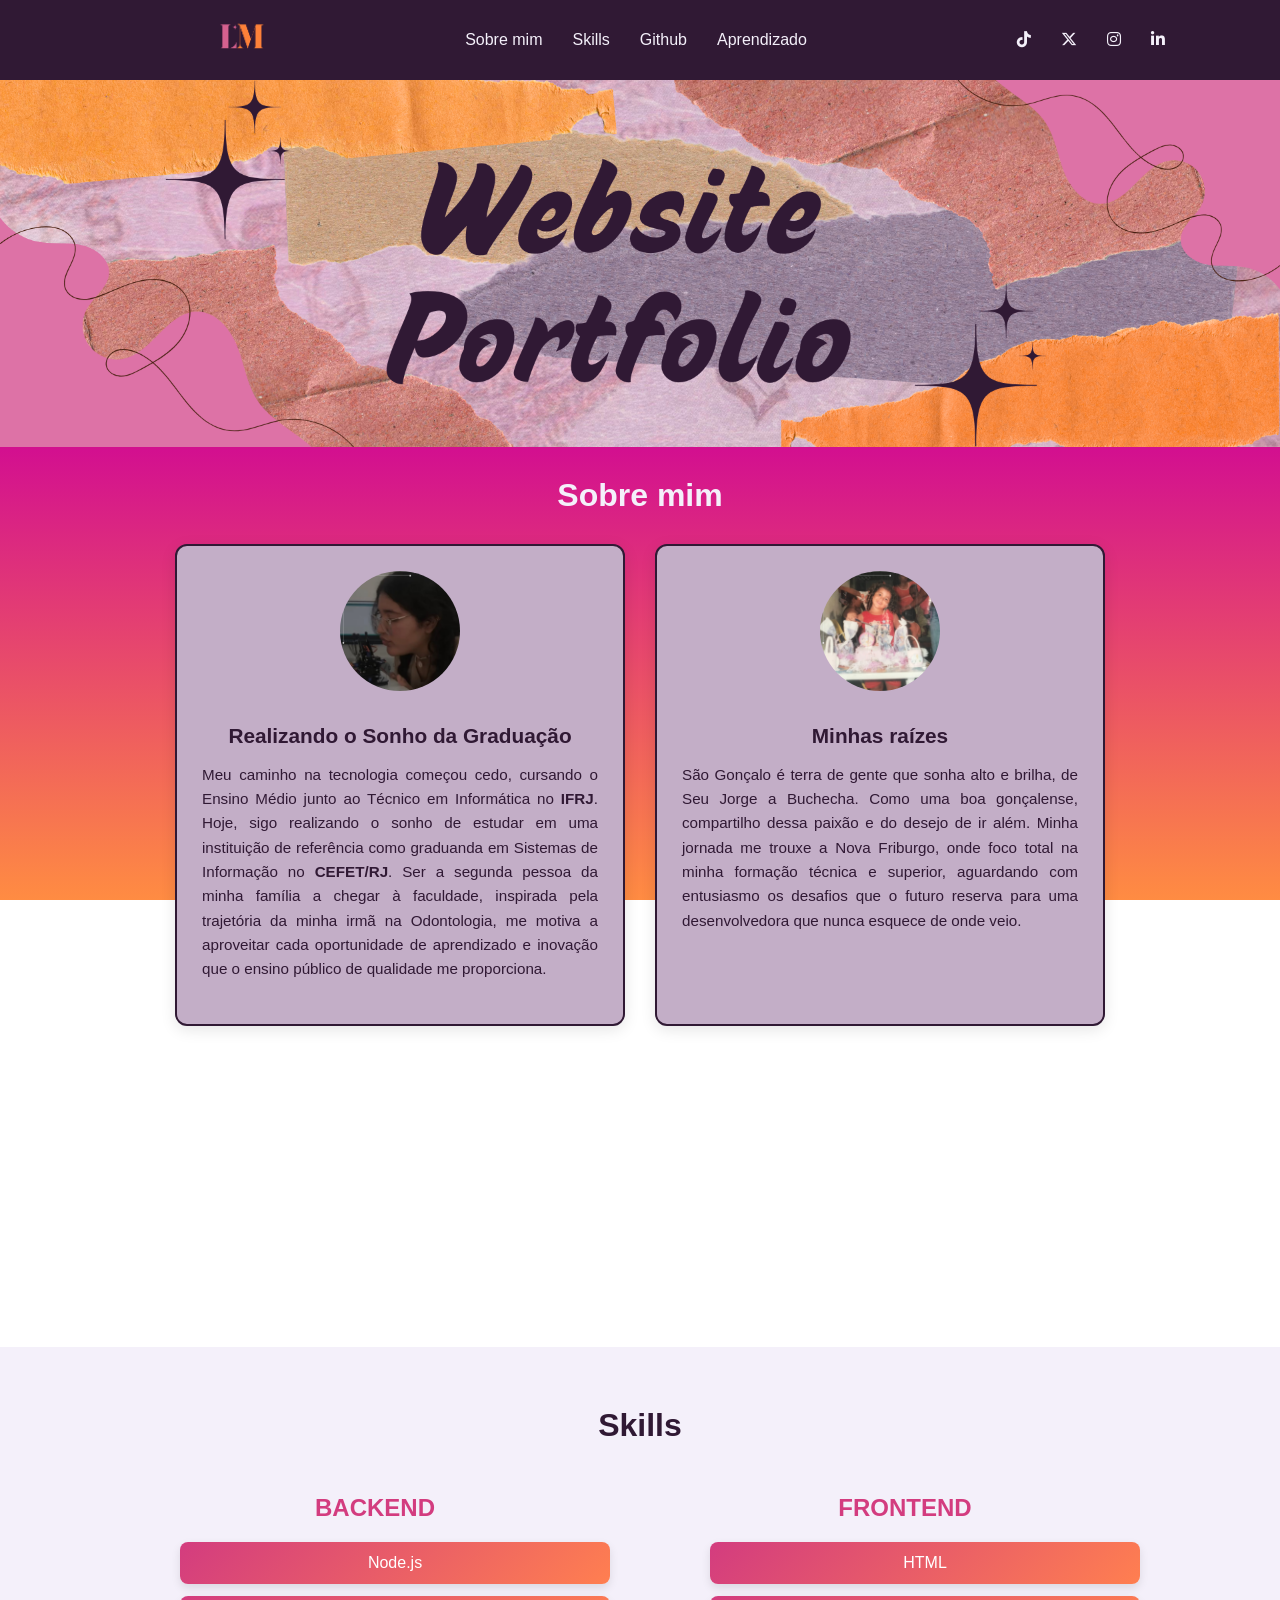
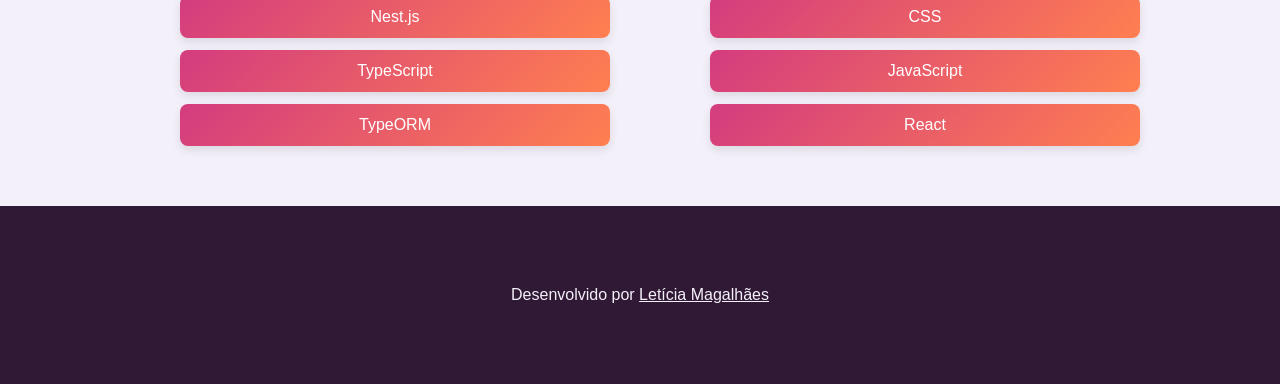
<file: index.html>
<!DOCTYPE html>
<html lang="pt-br">
<head>
    <meta charset="UTF-8">
    <meta name="viewport" content="width=device-width, initial-scale=1.0">
    <title>Letícia Magalhães</title>
    <link rel="stylesheet" href="css/style.css">
    <link rel="stylesheet" href="https://cdnjs.cloudflare.com/ajax/libs/font-awesome/6.5.1/css/all.min.css">
    <link rel="icon" type="image/png" href="img/favicon.png">

</head>
<body>
    <header class="menu">
        <nav>
            <img src="img/logo.png" alt="logo">

            <ul class="pages">
                <li><a href="#sobremim">Sobre mim</a></li>
                <li><a href="#skill">Skills</a></li>
                <li><a href="https://github.com/leticiamglhx#" target="_blank">Github</a></li>
                <li><a href="aprendizado.html">Aprendizado</a></li>
            </ul>

            <ul class="icon">
                <li><a href="https://www.tiktok.com/@leticiamglhx?_r=1&_t=ZS-956XWAz6pQO" target="_blank" title="TikTok"><i class="fa-brands fa-tiktok"></i></a></li>
                <li><a href="https://x.com/leticiamglhx" target="_blank" title="Twitter/X"><i class="fa-brands fa-x-twitter"></i></a></li>
                <li><a href="https://www.instagram.com/leticiamagalhaesx?igsh=MTdmaXJvNjJ4bnRkaQ==" target="_blank" title="Instagram"><i class="fa-brands fa-instagram"></i></a></li>
                <li><a href="https://www.linkedin.com/in/letícia-magalhães-95175838b?utm_source=share_via&utm_content=profile&utm_medium=member_android" target="_blank" title="LinkedIn"><i class="fa-brands fa-linkedin-in"></i></a></li>
            </ul>
        </nav>
    </header>

    <main>
<!-- banner -->
        <div class="banner">
            <img src="img/banner top.png" alt="banner1">
        </div>
<!-- meio -->
        <div class="content" id="sobremim">
            <h2>Sobre mim</h2>
            <ul>
                <li>
                    <img src="img/sobremim1.png" alt="Letícia no ensino medio">
                    <a href="#"><h3>Realizando o Sonho da Graduação</h3>
                        <p> Meu caminho na tecnologia começou cedo, cursando o Ensino Médio junto ao Técnico em Informática no <b>IFRJ</b>. Hoje, sigo realizando o sonho de estudar em uma instituição de referência como graduanda em Sistemas de Informação no <b>CEFET/RJ</b>. Ser a segunda pessoa da minha família a chegar à faculdade, inspirada pela trajetória da minha irmã na Odontologia, me motiva a aproveitar cada oportunidade de aprendizado e inovação que o ensino público de qualidade me proporciona.</p>
                    </a>
            </li>
                <li>
                    <img src="img/sobremim2.png" alt="Letícia na infancia">
                    <a href="#"><h3>Minhas raízes</h3>
                    <p>São Gonçalo é terra de gente que sonha alto e brilha, de Seu Jorge a Buchecha. Como uma boa gonçalense, compartilho dessa paixão e do desejo de ir além. Minha jornada me trouxe a Nova Friburgo, onde foco total na minha formação técnica e superior, aguardando com entusiasmo os desafios que o futuro reserva para uma desenvolvedora que nunca esquece de onde veio.</p>
                </a></li>
            </ul>
        </div>

        <section class="Skills" id="skill">
            <h2>Skills</h2>
            
            <div class="skills-container">
                <div class="skill-category">
                    <h3>Backend</h3>
                    <ul class="skill-list">
                        <li><span>Node.js</span></li>
                        <li><span>Nest.js</span></li>
                        <li><span>TypeScript</span></li>
                        <li><span>TypeORM</span></li>
                        <!-- <li><span>OAuth</span></li> -->
                    </ul>
                </div>

                <div class="skill-category">
                    <h3>Frontend</h3>
                    <ul class="skill-list">
                        <li><span>HTML</span></li>
                        <li><span>CSS</span></li>
                        <li><span>JavaScript</span></li>
                        <li><span>React</span></li>
                        
                        <!-- <li><span>MUI</span></li> -->
                    </ul>
                </div>
            </div>
        </section>
    </main>
<!-- rodapé -->
    <footer>
        <p>Desenvolvido por <u>Letícia Magalhães </u> </p>
    </footer>
    
</body>
</html>
</file>
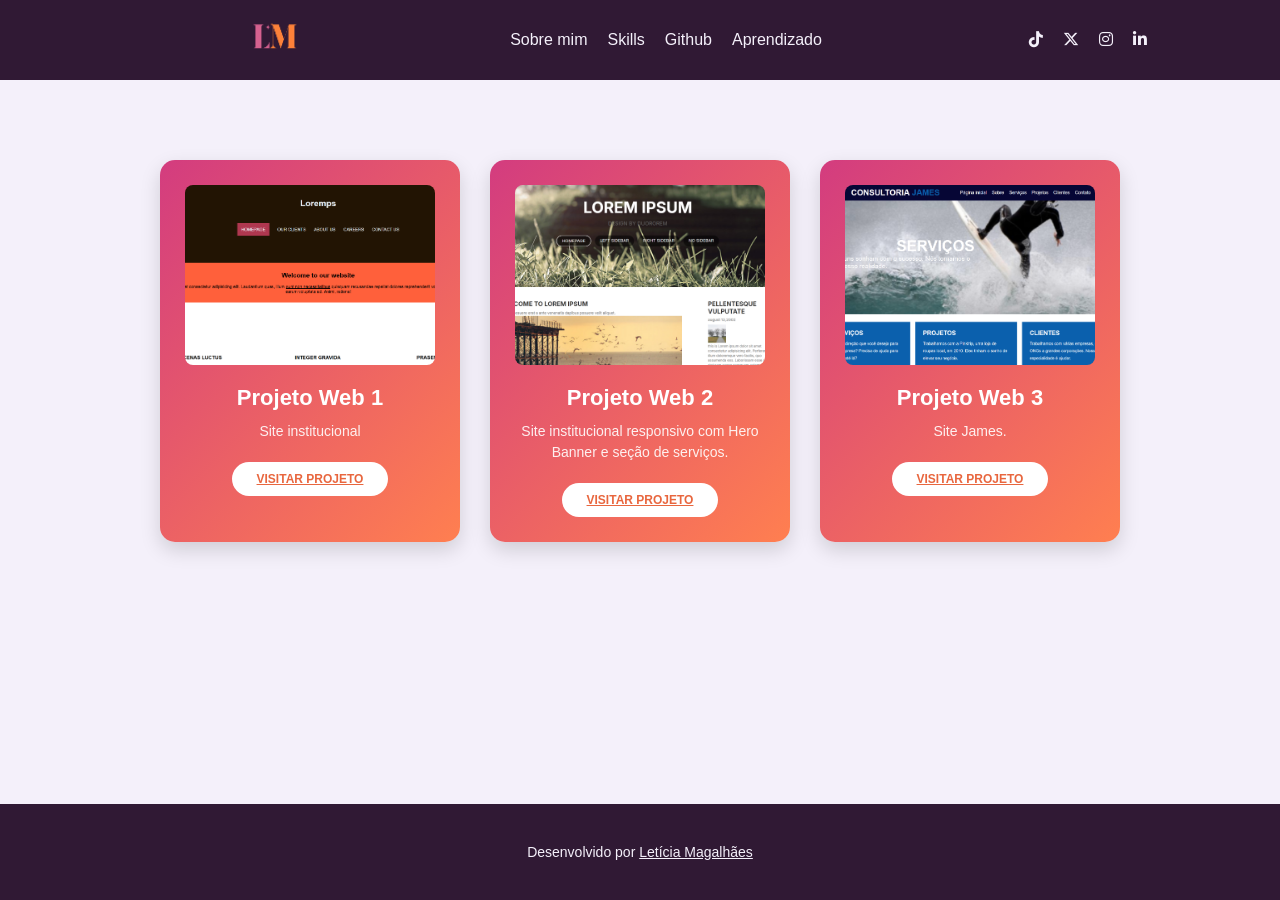
<file: aprendizado.html>
<!DOCTYPE html>
<html lang="pt-br">
<head>
    <meta charset="UTF-8">
    <meta name="viewport" content="width=device-width, initial-scale=1.0">
    <title>Letícia Magalhães</title>
    <link rel="stylesheet" href="css/style2.css">
    <link rel="stylesheet" href="https://cdnjs.cloudflare.com/ajax/libs/font-awesome/6.5.1/css/all.min.css">
    <link rel="icon" type="image/png" href="img/favicon.png">

</head>
<body>
    <!-- cabeçalho -->
    <header class="menu">
        <nav>
            <!-- nao consigo colocar link na imagem -->
            <img src="img/logo.png" alt="logo" href="index.html"> 

            <ul class="pages">
                <li><a href="https://leticiamglhx.github.io">Sobre mim</a></li>
                <li><a href="#skill">Skills</a></li>
                <li><a href="https://github.com/leticiamglhx#">Github</a></li>
                <li><a href="aprendizado.html">Aprendizado</a></li>
            </ul>

            <ul class="icon">
                <li><a href="https://www.tiktok.com/@leticiamglhx?_r=1&_t=ZS-956XWAz6pQO" target="_blank"><i class="fa-brands fa-tiktok"></i></a></li>
                <li><a href="https://x.com/leticiamglhx" target="_blank"><i class="fa-brands fa-x-twitter"></i></a></li>
                <li><a href="https://www.instagram.com/leticiamagalhaesx?igsh=MTdmaXJvNjJ4bnRkaQ==" target="_blank"><i class="fa-brands fa-instagram"></i></a></li>
                <li><a href="https://www.linkedin.com/in/letícia-magalhães-95175838b?utm_source=share_via&utm_content=profile&utm_medium=member_android" target="_blank"><i class="fa-brands fa-linkedin-in"></i></a></li>
            </ul>
        </nav>
    </header>

    <main>
    <div class="portifolio-container">
        <ul class="project-list">
            <li class="project-card">
                <img src="img/web1.png" alt="Preview Projeto Web1">
                
                <h2>Projeto Web 1</h2>
                
                <p>Site institucional</p>
                
                <a href="https://leticiamglhx.github.io/projeto-web1/" target="_blank" class="btn-visit">
                    VISITAR PROJETO
                </a>
            </li>
            
            <li class="project-card">
                <img src="img/web2.png" alt="Preview Projeto Web2">
                
                <h2>Projeto Web 2</h2>
                
                <p>Site institucional responsivo com Hero Banner e seção de serviços.</p>
                
                <a href="https://leticiamglhx.github.io/projeto-web2/" target="_blank" class="btn-visit">
                    VISITAR PROJETO
                </a>
            </li>
            <li class="project-card">
                <img src="img/web3.png" alt="Preview Projeto Web3">
                
                <h2>Projeto Web 3</h2>
                
                <p>Site James.</p>
                
                <a href="https://leticiamglhx.github.io/projeto-web3/" target="_blank" class="btn-visit">
                    VISITAR PROJETO
                </a>
            </li>

            
            
            </ul>
    </div>
</main>
    <!-- rodapé -->
    <footer>
        <p>Desenvolvido por <u>Letícia Magalhães </u> </p>
    </footer>
<body>

    
</body>
</html>
</file>
<file: css/style.css>
*{
    background: color #f4f0fa;
    font-family: 'inter',sans-serif;
    margin: 0;
    box-sizing: border-box;
}
html {
    scroll-behavior: smooth;
}
body{
    overflow-x: hidden; /* Garante que nada escape para os lados */
    width: 100%;
}
/* menu inicial */
.menu{
    background-color:rgb(48, 25, 52) ;
    color:#f4f0fa ;
    
}
nav {
    display: flex;
    justify-content:space-around; 
    align-items: center;            
    padding: 10px 30px;             
}
nav img{
    width: 170px;
    padding-left: 110px;
}
.menu a{
    color: #f4f0fa;
}

li a {
    text-decoration: none;
    padding: 15px;

}
.pages, icon{
    list-style: none;
    /* border: yellow solid; */
    display: flex;
    justify-content: center ;
    align-items: center; 



}

.pages a:hover{
    color:#e9c5ad;

}
.icon{
    list-style: none;
    /* border: yellow solid; */
    display: flex;
    justify-content: flex-end ;
    align-items: center;  

}
.icon a:hover{
     color:#e9c5ad;
}
.banner img{
    width: 100%;       /* Obriga a imagem a ter a largura da tela */
    height: auto;      /* Mantém a proporção sem achatar */
    display: block;
}
.content{
    background: linear-gradient(180deg, 
        #301934 0%,   /* Roxo Escuro (Header) */
        #D3108F 50%,  /* Rosa Vibrante */
        #FF8C42 100%  /* Laranja Suave */
    );
    background-attachment: fixed; /* O fundo fica parado ao rolar a página */
    min-height: 100vh; /* Garante que o fundo cubra a tela inteira */
    margin: 0;

}

.content ul{
    display: flex;
    flex-wrap: wrap;
    gap: 30px;
    justify-content: center;
    padding: 0 20px;
}

.content img{
    display: block;
    margin: 0 auto 15px auto; 
    width: 120px;
    height: 120px;
    object-fit: cover;
    border-radius: 50%;
}
.content h2{
    text-align: center;
    padding-top: 30px;
    padding-bottom: 30px;
    color: #f4f0fa;
    font-size: 2em;
}
.content h3{
    color: #301934;
    text-align: center;
    padding-bottom: 15px;
    font-size: 1.3em;
}
.content li{
    list-style:none;
    background-color:#c3aec7;
    border: #301934 solid 2px;
    padding: 25px;
    width: 100%;
    max-width: 450px;
    border-radius: 12px;
    box-shadow: 0 4px 15px rgba(0,0,0,0.1);
    transition: all 0.3s ease;
}
.content li:hover{
    background-color:#d0bcd3;
    border: #301934 solid 2px;
    padding: 25px;
    border-radius: 12px;
    box-shadow: 0 8px 20px rgba(0,0,0,0.2);
    transform: translateY(-5px);
}
.content p {
    text-align: justify;
    color:#301934;
    font-size: 0.95em;
    line-height: 1.6;
}

/* RESPONSIVO - Tablets e abaixo */
@media (max-width: 768px) {
    nav {
        flex-direction: column;
        gap: 15px;
        padding: 15px;
    }
    
    nav img {
        width: 120px;
        padding-left: 0;
    }
    
    .pages, .icon {
        flex-wrap: wrap;
        justify-content: center;
        gap: 10px;
    }
    
    .pages a, .icon a {
        padding: 8px 12px;
        font-size: 0.9em;
    }
    
    .content ul {
        gap: 20px;
        padding: 0 15px;
    }
    
    .content li {
        width: 100%;
        max-width: 100%;
    }
    
    .content h2 {
        font-size: 1.5em;
        padding: 20px 15px;
    }
    
    footer {
        padding: 40px 20px;
        font-size: 0.9em;
    }
}

/* RESPONSIVO - Celulares pequenos */
@media (max-width: 480px) {
    nav {
        flex-direction: column;
        padding: 10px;
    }
    
    nav img {
        width: 100px;
        margin-bottom: 10px;
    }
    
    .pages, .icon {
        gap: 5px;
    }
    
    .pages a, .icon a {
        padding: 5px 8px;
        font-size: 0.8em;
    }
    
    .content {
        min-height: auto;
    }
    
    .content h2 {
        font-size: 1.2em;
        padding: 15px 10px;
    }
    
    .content h3 {
        font-size: 1em;
    }
    
    .content li {
        padding: 15px;
        width: 100%;
    }
    
    .content p {
        font-size: 0.85em;
    }
    
    footer {
        padding: 20px 10px;
        font-size: 0.8em;
    }
}
main{
    flex: 1;
}

.Skills {
    background-color: #f4f0fa;
    padding: 60px 20px;
    text-align: center;
}

.Skills h2 {
    color: #301934;
    margin-bottom: 50px;
    font-size: 2em;
}

.skills-container {
    display: flex;
    flex-wrap: wrap;
    justify-content: center;
    gap: 60px;
    max-width: 1000px;
    margin: 0 auto;
}

.skill-category {
    flex: 1;
    min-width: 300px;
}

.skill-category h3 {
    color: #d33c7f;
    font-size: 1.5em;
    margin-bottom: 20px;
    text-transform: uppercase;
    font-weight: bold;
}

.skill-list {
    list-style: none;
    display: flex;
    flex-direction: column;
    gap: 12px;
}

.skill-list li {
    background: linear-gradient(135deg, #d33c7f 0%, #ff7f50 100%);
    color: white;
    padding: 12px 20px;
    border-radius: 8px;
    font-weight: 500;
    transition: all 0.3s ease;
    box-shadow: 0 4px 10px rgba(0,0,0,0.1);
}

.skill-list li:hover {
    transform: translateX(10px);
    box-shadow: 0 6px 15px rgba(0,0,0,0.2);
}

.skill-list span {
    display: block;
}

/* RESPONSIVO - Tablets */
@media (max-width: 768px) {
    .skills-container {
        gap: 40px;
    }
    
    .skill-category {
        min-width: 250px;
    }
    
    .skill-category h3 {
        font-size: 1.2em;
    }
    
    .skill-list li {
        padding: 10px 15px;
        font-size: 0.95em;
    }
}

/* RESPONSIVO - Celulares */
@media (max-width: 480px) {
    .skills-container {
        flex-direction: column;
        gap: 30px;
    }
    
    .skill-category {
        min-width: 100%;
    }
    
    .skill-category h3 {
        font-size: 1.1em;
    }
    
    .skill-list {
        gap: 10px;
    }
    
    .skill-list li {
        padding: 8px 12px;
        font-size: 0.9em;
    }
}

footer{
    background-color:rgb(48, 25, 52) ;
    color: #f4f0fa;
    padding: 80px;
    text-align: center;
    justify-content:end;
}
</file>
<file: css/style2.css>
/* --- RESET E GERAL --- */
* {
    margin: 0;
    padding: 0;
    box-sizing: border-box;
    font-family: 'Inter', sans-serif;
}

html {
    scroll-behavior: smooth;
}

body {
    background-color: #f4f0fa; /* Corrigido de background: color */
    display: flex;
    flex-direction: column;
    min-height: 100vh;
    overflow-x: hidden;
    width: 100%;
}

/* --- MENU INICIAL --- */
.menu {
    background-color: rgb(48, 25, 52);
    width: 100%;
    position: sticky; /* Opcional: mantém o menu no topo */
    top: 0;
    z-index: 1000;
}

nav {
    display: flex;
    justify-content:space-around; 
    align-items: center;            
    padding: 10px 30px; 
}

/* Estilização das listas do menu */
nav ul {
    display: flex;
    list-style: none;
    align-items: center;
    gap: 20px; /* Espaçamento entre os itens do menu */
}

nav img {
     width: 170px;
    padding-left: 110px;
}

/* Links do menu */
.menu a {
    color: #f4f0fa;
    text-decoration: none;
    transition: color 0.3s;
}

.menu a:hover {
    color: #ff7f50; /* Cor ao passar o mouse */
}

/* --- CONTEÚDO PRINCIPAL --- */
main {
    flex: 1; /* Faz o main ocupar o espaço sobrando e empurrar o footer */
    background-color: #F4F0FA;
}

/* --- CONTAINER DO PORTFÓLIO --- */
.portifolio-container {
    padding: 80px 0;
}

.project-list {
    display: flex;
    flex-wrap: wrap; /* Permite quebrar linha se tiver muitos projetos */
    justify-content: center;
    list-style: none;
    gap: 30px;
    padding: 0 20px;
}

/* --- CARD DO PROJETO --- */
.project-card {
    background: linear-gradient(135deg, #d33c7f 0%, #ff7f50 100%);
    border-radius: 15px;
    width: 300px;
    padding: 25px;
    box-shadow: 0 8px 20px rgba(0,0,0,0.15);
    display: flex;
    flex-direction: column;
    align-items: center;
    text-align: center;
    transition: transform 0.3s ease;
}

.project-card:hover {
    transform: translateY(-10px); /* Card sobe levemente no hover */
}

.project-card img {
    width: 100%;
    height: 180px;
    object-fit: cover; /* Garante que a imagem não distorça */
    border-radius: 8px;
    margin-bottom: 20px;
}

.project-card h2 {
    color: white;
    font-size: 22px;
    margin-bottom: 10px;
}

.project-card p {
    color: rgba(255, 255, 255, 0.9);
    font-size: 14px;
    margin-bottom: 20px;
    line-height: 1.5;
}

/* --- BOTÃO --- */
.btn-visit {
    background-color: white;
    color: #e8663e;
    padding: 10px 25px;
    border-radius: 30px;
    font-size: 12px;
    font-weight: bold;
    text-transform: uppercase;
    transition: 0.3s;
}

.btn-visit:hover {
    background-color: #333;
    color: white;
}

/* --- FOOTER --- */
footer {
    background-color: rgb(48, 25, 52);
    color: #f4f0fa;
    padding: 40px 20px;
    text-align: center;
    font-size: 14px;
}
</file>
